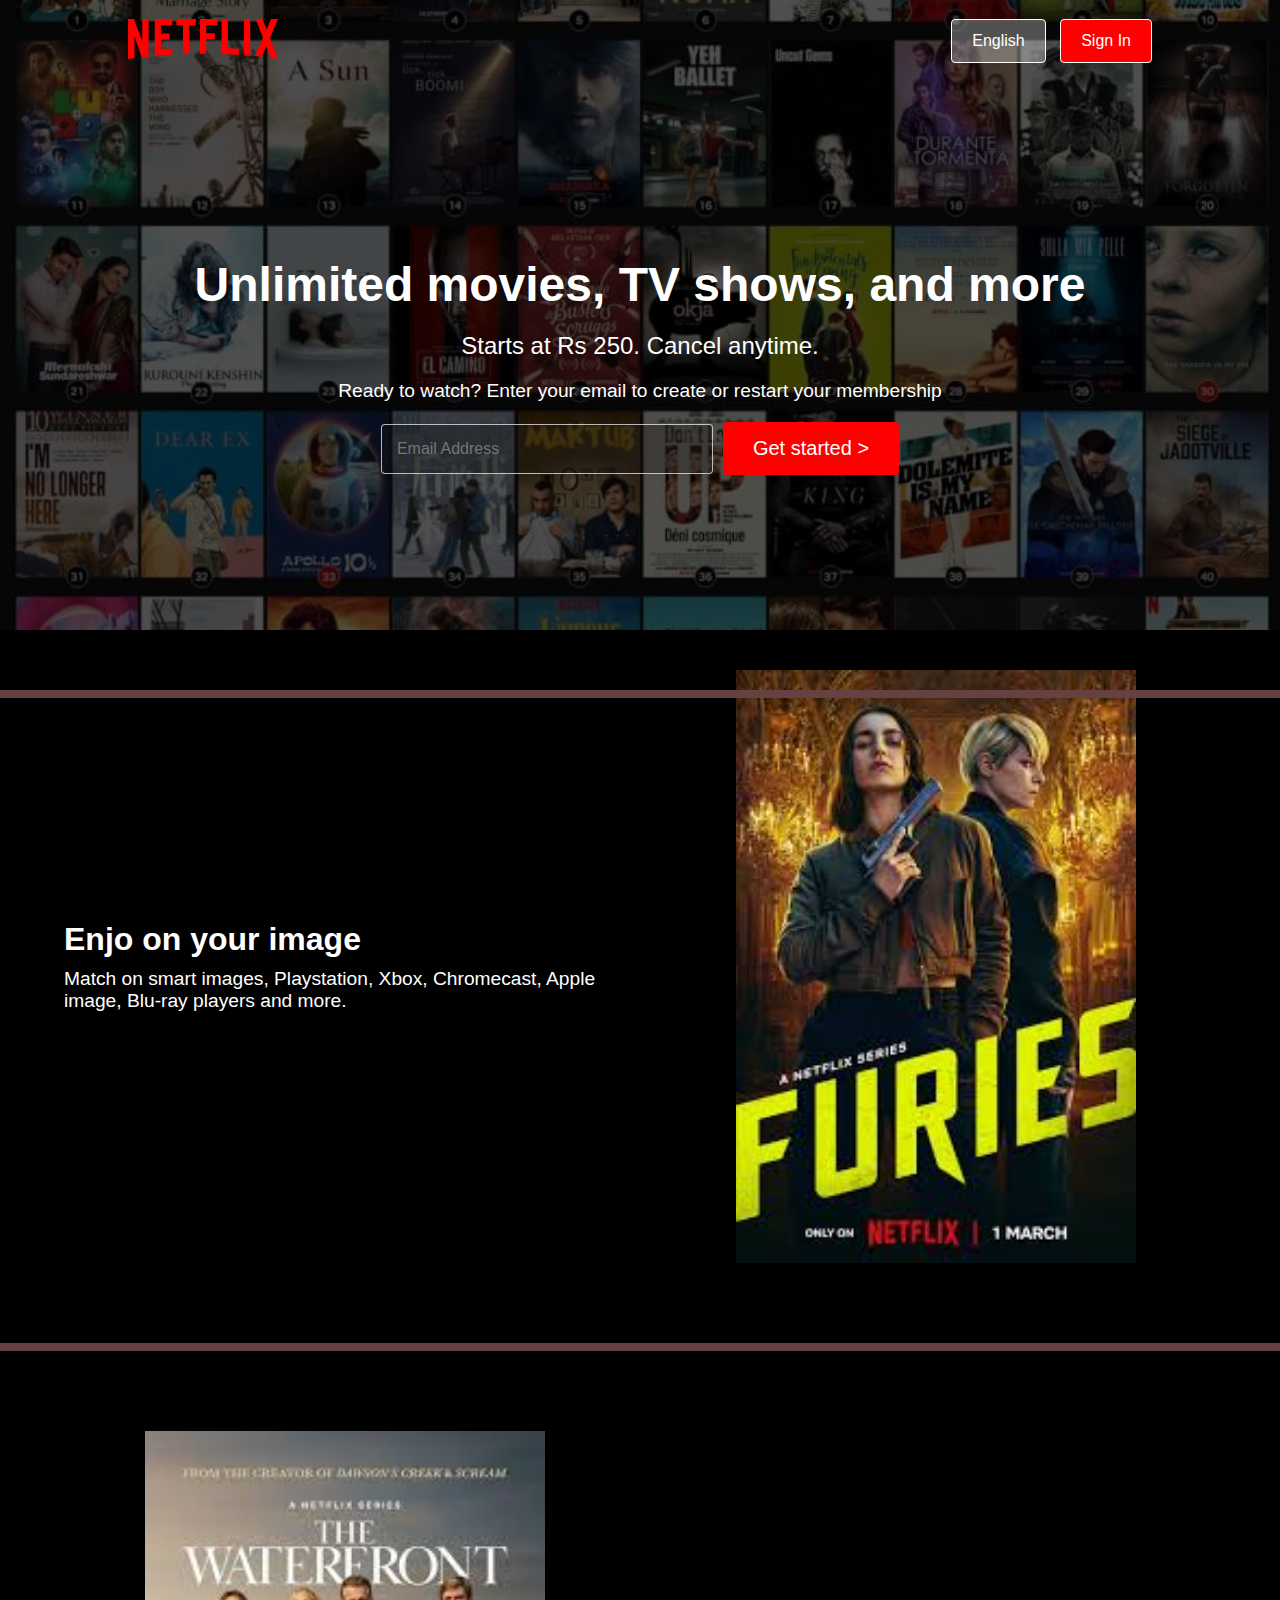
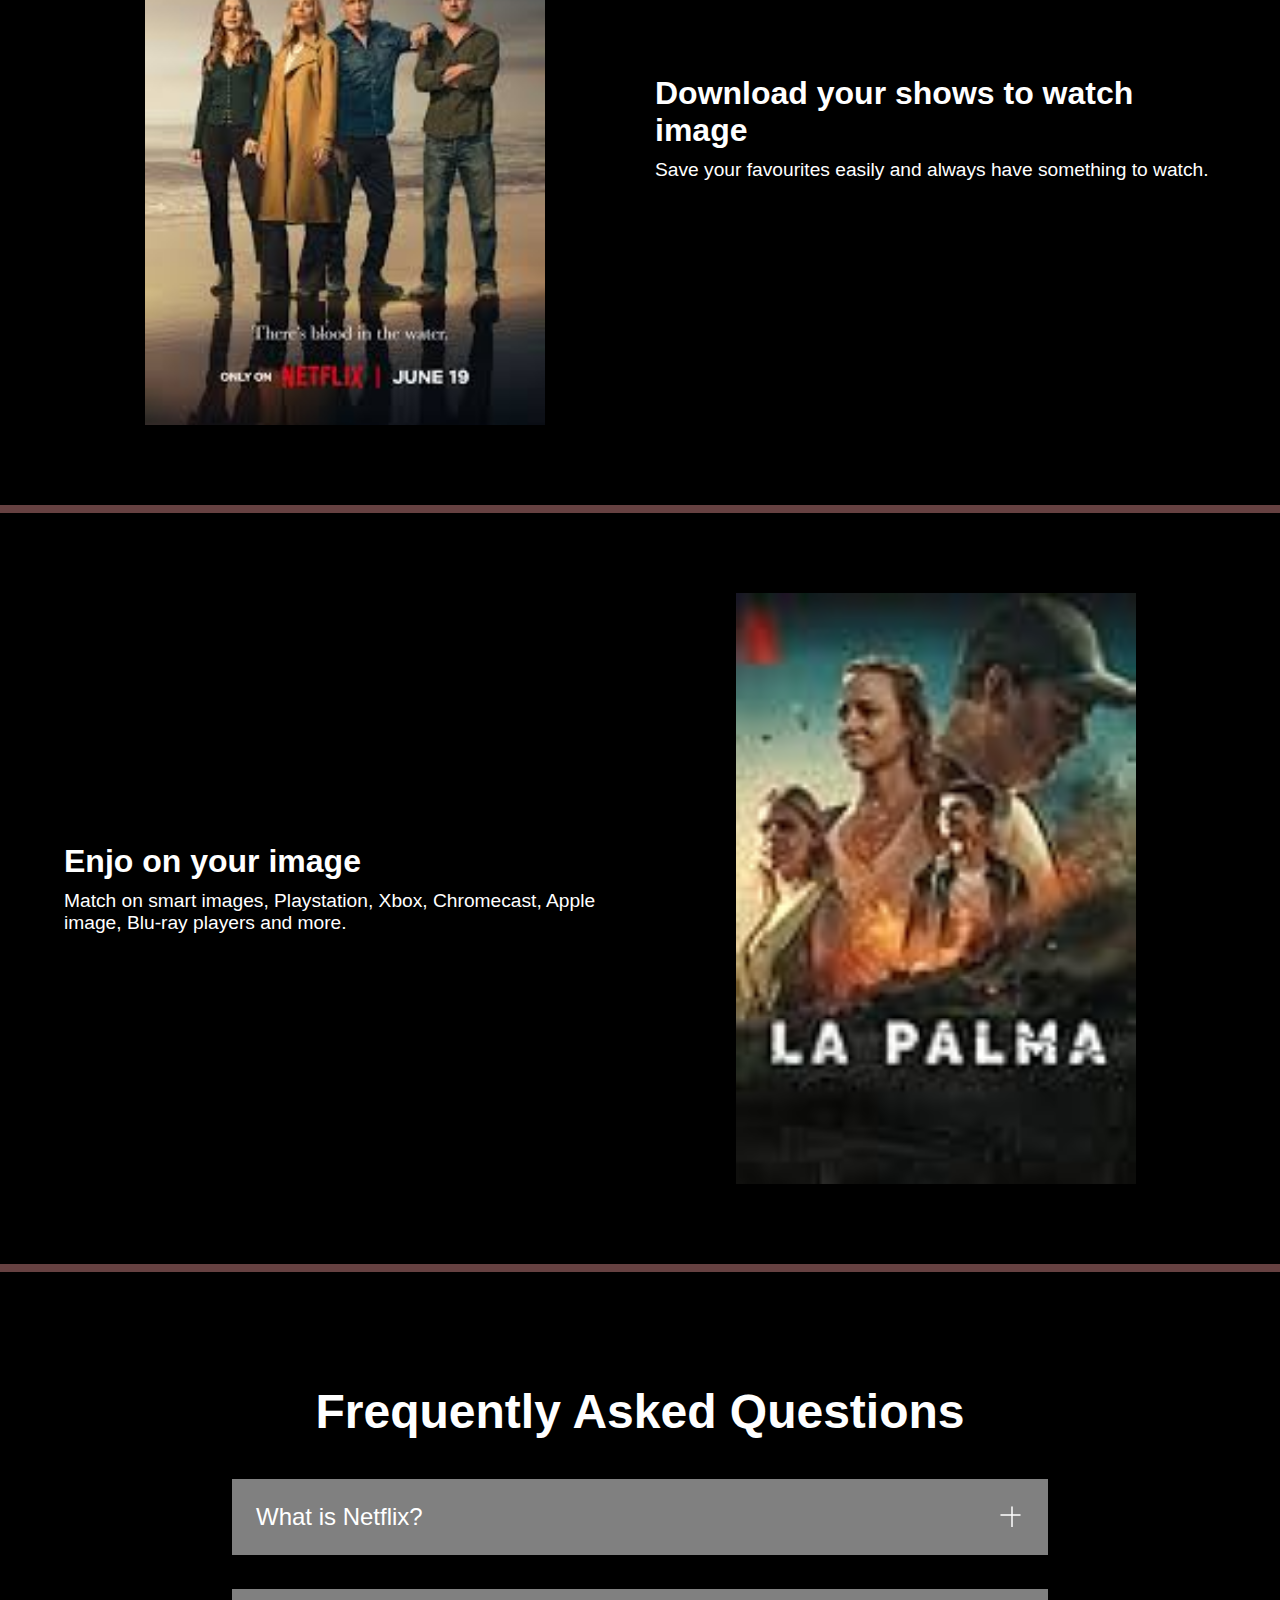
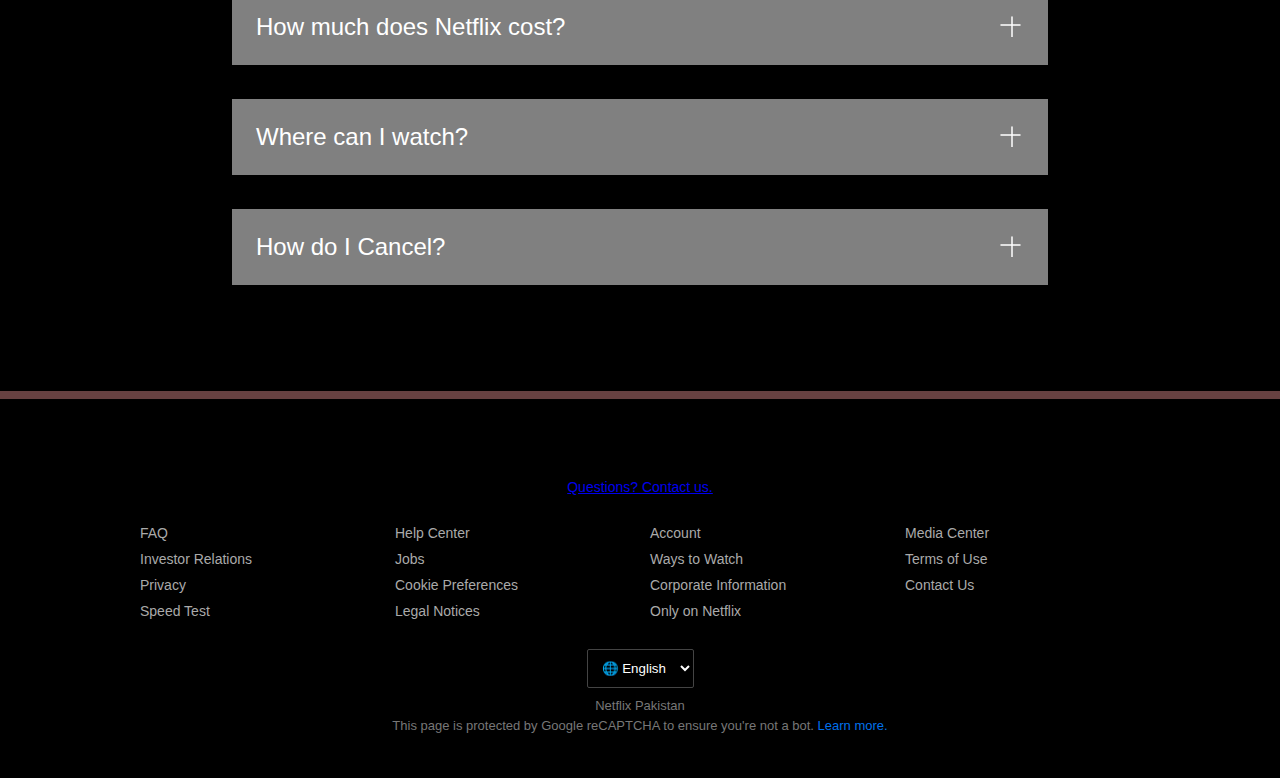
<file: Index.html>
<!DOCTYPE html>
<html lang="en">
<head>
    <meta charset="UTF-8">
    <meta name="viewport" content="width=device-width, initial-scale=1.0">
    <title>Document</title>
    <link rel="stylesheet" href="Style.css">
    <link rel="stylesheet" href="https://sets.hugeicons.com/YOUR-SET-ID.css" crossorigin="anonymous">
</head>
<body>
   <div class="main">
    <nav>
        <span><img width="53"  src="assets/imag/logo.svg" alt=""></span>
        <div>
            <button class="btn">English</button>
            <button class="btn btn-red-sm">Sign In</button>
        </div>
    </nav>
    <div class="box">
    </div>
     <div class="hero">
        <span> Unlimited movies, TV shows, and more</span>
        <span> Starts at Rs 250. Cancel anytime.</span>
        <span>Ready to watch? Enter your email to create or restart your membership</span>
        <div>
            <input type="text" placeholder="Email Address">
            <button class="btn btn-red">Get started &gt;</button>
        </div>
     </div>

     <div class="separation"></div>

    </div>
    <section class="first">
      <div>
      <span> Enjo on your image </span>
       <span> Match on smart images, Playstation, Xbox, Chromecast, Apple image, Blu-ray players and more.</span>
      </div>

      <div class="secImg">
       <img src="assets/imag/images.jfif" alt="">
      </div>
    </section>
    <div class="separation"></div>

  <section class="first second">
     <div class="secImg">
       <img src="assets/imag/images (1).jfif" alt="">
      </div>
      <div>

      <span> Download your shows to watch image </span>
       <span> Save your favourites easily and always have something to watch.</span>
      </div>
    </section>
      <div class="separation"></div>

      <section class="first threed">
      <div>
      <span> Enjo on your image </span>
       <span> Match on smart images, Playstation, Xbox, Chromecast, Apple image, Blu-ray players and more.</span>
      </div>

      <div class="secImg">
       <img src="assets/imag/image.jpg" alt="">
      </div>
    </section>
    <div class="separation"></div>

    <section class="faq">
      <h2>Frequently Asked Questions</h2>
      <div class=" faqbox">
       <span>What is Netflix?</span>
      <svg width ="24" height ="24" vicnbox ="0 0 24 24" fill ="none" xmlns ="http://www.w3.org/2000/svg">
        <path d="M12 4v20" stroke="white" stroke-width="1.5" stroke-linecap="round" stroke-linejoine="round"/>
        <path d="M1 12H20" stroke="white" stroke-width="1.5" stroke-linecap="round" stroke-linejoine="round"/>
      </svg>
      </div>

      <div class=" faqbox">
       <span>How much does Netflix cost?</span>
      <svg width ="24" height ="24" vicnbox ="0 0 24 24" fill ="none" xmlns ="http://www.w3.org/2000/svg">
        <path d="M12 4v20" stroke="white" stroke-width="1.5" stroke-linecap="round" stroke-linejoine="round"/>
        <path d="M1 12H20" stroke="white" stroke-width="1.5" stroke-linecap="round" stroke-linejoine="round"/>
      </svg>
      </div>

      <div class=" faqbox">
       <span>Where can I watch?</span>
      <svg width ="24" height ="24" vicnbox ="0 0 24 24" fill ="none" xmlns ="http://www.w3.org/2000/svg">
        <path d="M12 4v20" stroke="white" stroke-width="1.5" stroke-linecap="round" stroke-linejoine="round"/>
        <path d="M1 12H20" stroke="white" stroke-width="1.5" stroke-linecap="round" stroke-linejoine="round"/>
      </svg>
      </div>

      <div class=" faqbox">
       <span>How do I Cancel?</span>
      <svg width ="24" height ="24" vicnbox ="0 0 24 24" fill ="none" xmlns ="http://www.w3.org/2000/svg">
        <path d="M12 4v20" stroke="white" stroke-width="1.5" stroke-linecap="round" stroke-linejoine="round"/>
        <path d="M1 12H20" stroke="white" stroke-width="1.5" stroke-linecap="round" stroke-linejoine="round"/>
      </svg>
      </div>
    </section>
    <div class ="separation"></div>

    <footer>
  <span><a href="#">Questions? Contact us.</a></span>

  <div class="footer">
    <div class="footer-item">
      <a href="#">FAQ</a>
      <a href="#">Investor Relations</a>
      <a href="#">Privacy</a>
      <a href="#">Speed Test</a>
    </div>
    <div class="footer-item">
      <a href="#">Help Center</a>
      <a href="#">Jobs</a>
      <a href="#">Cookie Preferences</a>
      <a href="#">Legal Notices</a>
    </div>
    <div class="footer-item">
      <a href="#">Account</a>
      <a href="#">Ways to Watch</a>
      <a href="#">Corporate Information</a>
      <a href="#">Only on Netflix</a>
    </div>
    <div class="footer-item">
      <a href="#">Media Center</a>
      <a href="#">Terms of Use</a>
      <a href="#">Contact Us</a>
    </div>
  </div>

  <div class="lang-select">
    <select>
      <option>🌐 English</option>
    </select>
  </div>

  <p class="netflix-region">Netflix Pakistan</p>
  <p class="disclaimer">
    This page is protected by Google reCAPTCHA to ensure you're not a bot. <a href="#">Learn more.</a>
  </p>
</footer>

</body>
</html>
</file>
<file: Style.css>
body {
    background-color: black;
    margin: 0;
    font-family: Arial, sans-serif;
}

/* MAIN HERO SECTION */
.main {
    background-image: url(assets/imag/jpg.bg.jpg);
    background-position: center center;
    background-size: cover;
    background-repeat: no-repeat;
    height: 70vh;
    position: relative;
}

.main .box {
    height: 70vh;
    width: 100%;
    opacity: 0.69;
    position: absolute;
    top: 0;
    left: 0;
    background-color: black;
}

/* NAVBAR */
nav {
    max-width: 80vw;
    margin: auto;
    display: flex;
    justify-content: space-between;
    align-items: center;
    height: 62px;
    padding: 10px;
    position: relative;
    z-index: 10;
}

nav img {
    width: 150px;
}

nav button {
    margin-left: 10px;
}

/* HERO TEXT */
.hero {
    height: calc(100% - 62px);
    display: flex;
    align-items: center;
    justify-content: center;
    flex-direction: column;
    color: white;
    position: relative;
    gap: 20px;
    text-align: center;
    padding: 0 20px;
}

.hero span:nth-child(1) {
    font-size: 3rem;
    font-weight: bold;
}

.hero span:nth-child(2) {
    font-size: 1.5rem;
}

.hero span:nth-child(3) {
    font-size: 1.2rem;
}

/* HERO FORM */
.hero div {
    display: flex;
    flex-direction: row;
    flex-wrap: wrap;
    gap: 10px;
    justify-content: center;
    align-items: center;
}

.main input {
    padding: 15px;
    width: 300px;
    font-size: 16px;
    border-radius: 4px;
    border: 1px solid rgba(255, 255, 255, 0.7);
    background-color: rgba(23, 23, 23, 0.3);
    color: white;
}

.btn {
    padding: 12px 20px;
    font-size: 16px;
    border-radius: 4px;
    border: 1px solid white;
    background-color: rgba(255, 255, 255, 0.3);
    color: white;
    cursor: pointer;
}

.btn-red {
    background-color: red;
    color: white;
    padding: 15px 30px;
    font-size: 20px;
    border: none;
}

.btn-red-sm {
    background-color: red;
    color: white;
}

/* SEPARATION */
.separation {
    height: 8px;
    background-color: rgb(102, 65, 65);
    margin: 40px 0;
}

/* CONTENT SECTIONS */
.first {
    display: flex;
    justify-content: space-around;
    align-items: center;
    flex-wrap: wrap;
    max-width: 90vw;
    margin: auto;
    color: white;
    padding: 40px 0;
    gap: 30px;
}

.first > div {
    flex: 1;
    min-width: 300px;
}

.first > div span:nth-child(1) {
    font-size: 2rem;
    font-weight: bold;
    display: block;
    margin-bottom: 10px;
}

.first > div span:nth-child(2) {
    font-size: 1.2rem;
    display: block;
}

/* IMAGE SECTION */
.secImg {
    flex: 1;
    display: flex;
    justify-content: center;
    align-items: center;
}

.secImg img {
    width: 100%;
    max-width: 400px;
    height: auto;
    position: static;
}

.faq h2{
  text-align: center;
  font-size: 48px;
}

.faq{
    background-color: black;
    color: white;
    padding: 32px;
}

.faqbox:hover{
    background-color: rgb(37, 36 ,  36 );
}

.faqbox{
    color: white;
    transition: all 1s ease-out;
    font-size: 24px;
    display: flex;
    justify-content: space-between;
    background-color: gray;
    padding: 24px;
    max-width: 60vw;
    margin: 34px auto;
    cursor: pointer;
}

footer {
  color: #aaa;
  background-color: black;
  padding: 40px 0;
  font-family: Arial, sans-serif;
  font-size: 14px;
}

footer span {
  display: block;
  text-align: center;
  margin-bottom: 30px;
}

.footer {
  display: grid;
  grid-template-columns: repeat(4, 1fr);
  max-width: 1000px;
  margin: auto;
  gap: 20px;
}

.footer-item {
  display: flex;
  flex-direction: column;
  gap: 10px;
}

.footer-item a {
  color: #aaa;
  text-decoration: none;
  font-size: 14px;
}

.footer-item a:hover {
  text-decoration: underline;
}

.lang-select {
  display: flex;
  justify-content: center;
  margin: 30px 0 10px;
}

.lang-select select {
  background-color: transparent;
  color: #fff;
  padding: 10px;
  border: 1px solid #444;
  border-radius: 2px;
}

.netflix-region,
.disclaimer {
  text-align: center;
  color: #777;
  font-size: 13px;
  margin: 5px 0;
}

.disclaimer a {
  color: #0071eb;
  text-decoration: none;
}
</file>
